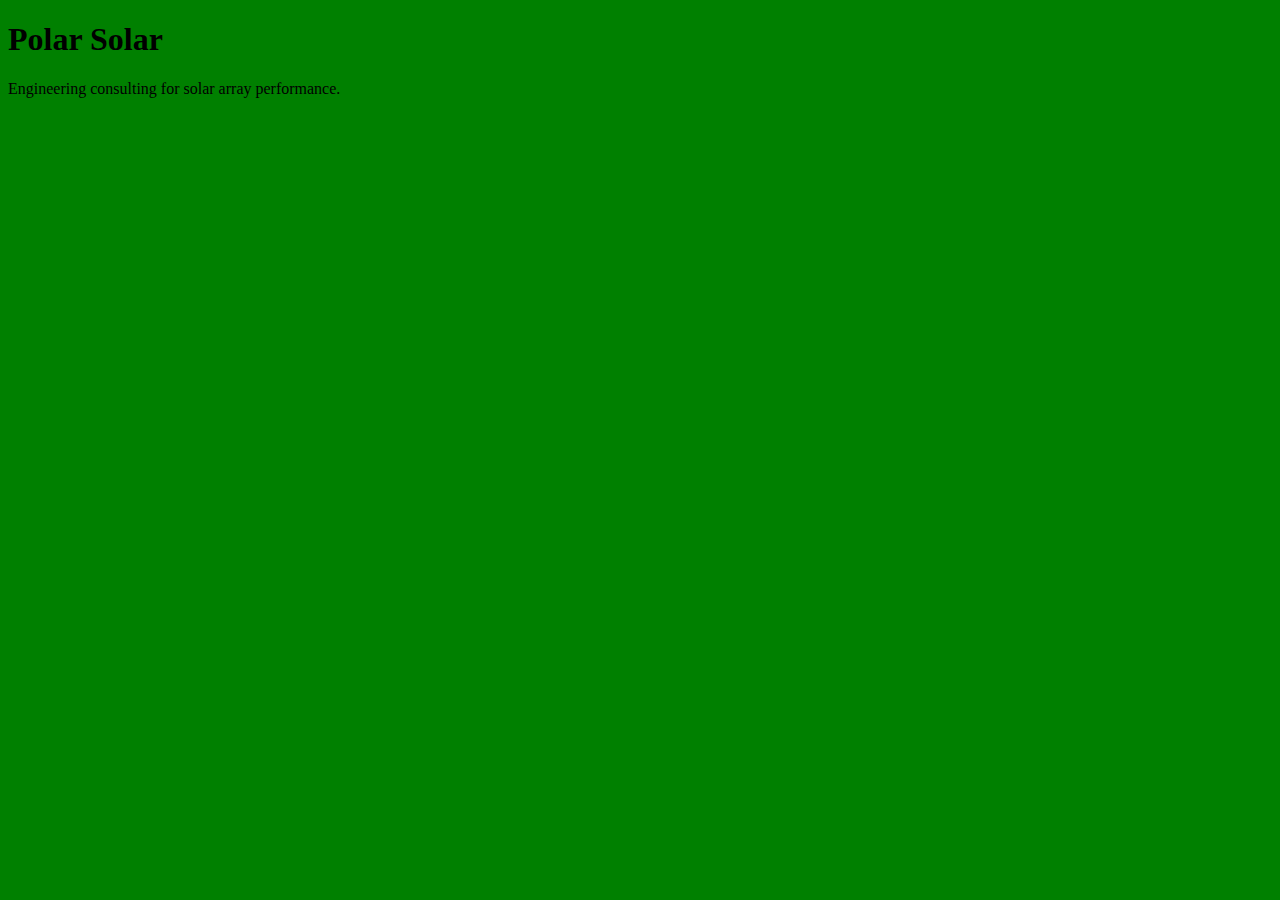
<file: unit_1/index.html>
<!DOCTYPE html>
<html>
	<head>
		<title>Polar Solar</title>
		<link rel="stylesheet" type="text/css" href="css/style.css">
	</head>
	
	<body>
		<h1>Polar Solar
		</h1>
		<p>Engineering consulting for solar array performance.</p> 

	</body>

</html>
</file>
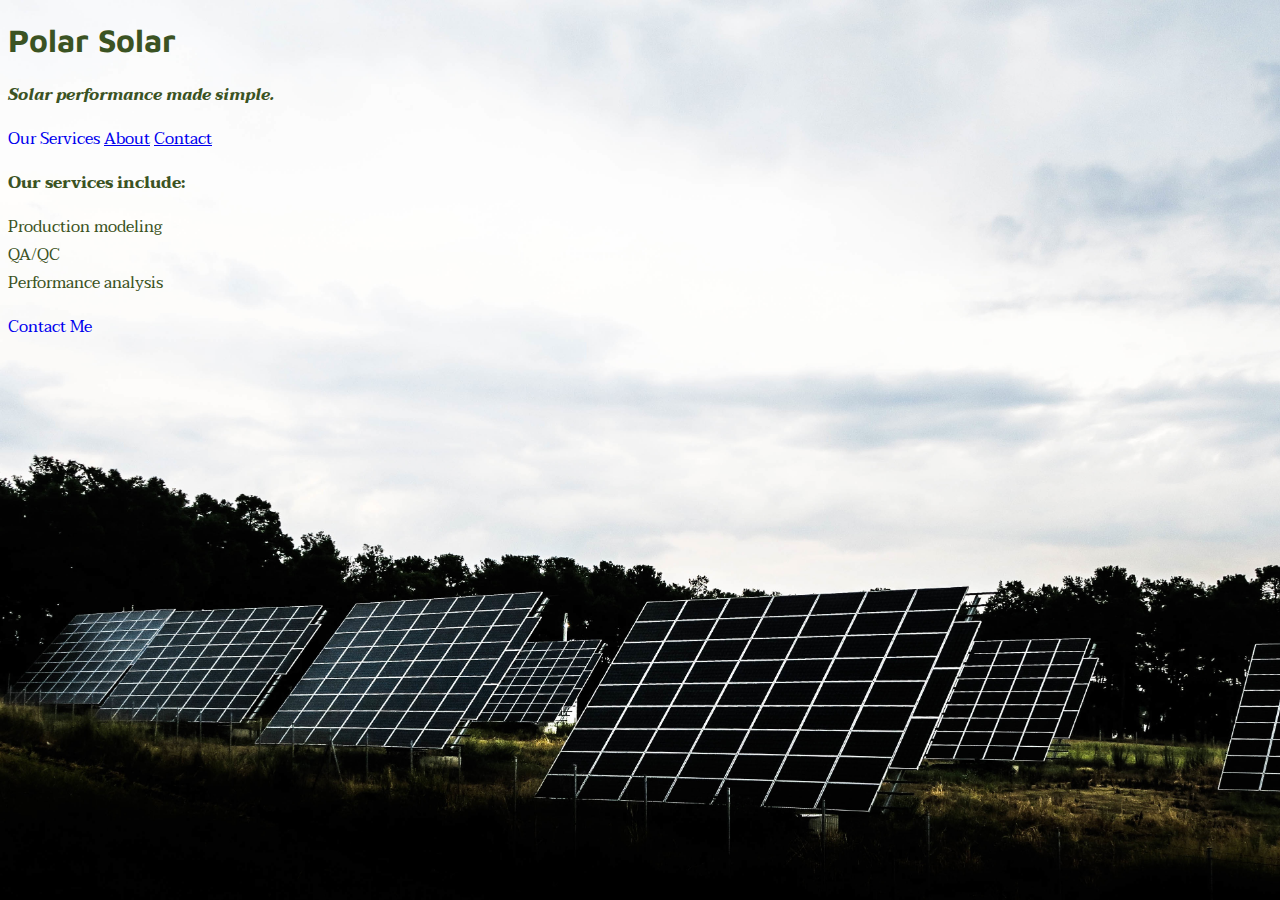
<file: unit_3/index.html>
<!DOCTYPE html>
<html>
	<head>
		<title>Polar Solar</title>
		<link rel="stylesheet" type="text/css" href="css/style.css">

	</head>
	
	<body>
		<h1>Polar Solar</h1>
		<p id="slogan">Solar performance made simple.</p> 

		<a id="navbar" href="#">Our Services</a>
		<a href="#">About</a>
		<a href="#">Contact</a>

	<!-- 	<img src="images/solar.jpg" alt="solar array in field" title="solar panel field"> -->
		<p>Our services include:
<ul>
	<li>Production modeling</li>
	<li>QA/QC</li>
	<li>Performance analysis</li>
</ul>
		</p>
		<a id="mailto" href="mailto:zoemdelmar@gmail.com">Contact Me</a>

	</body>

</html>
</file>
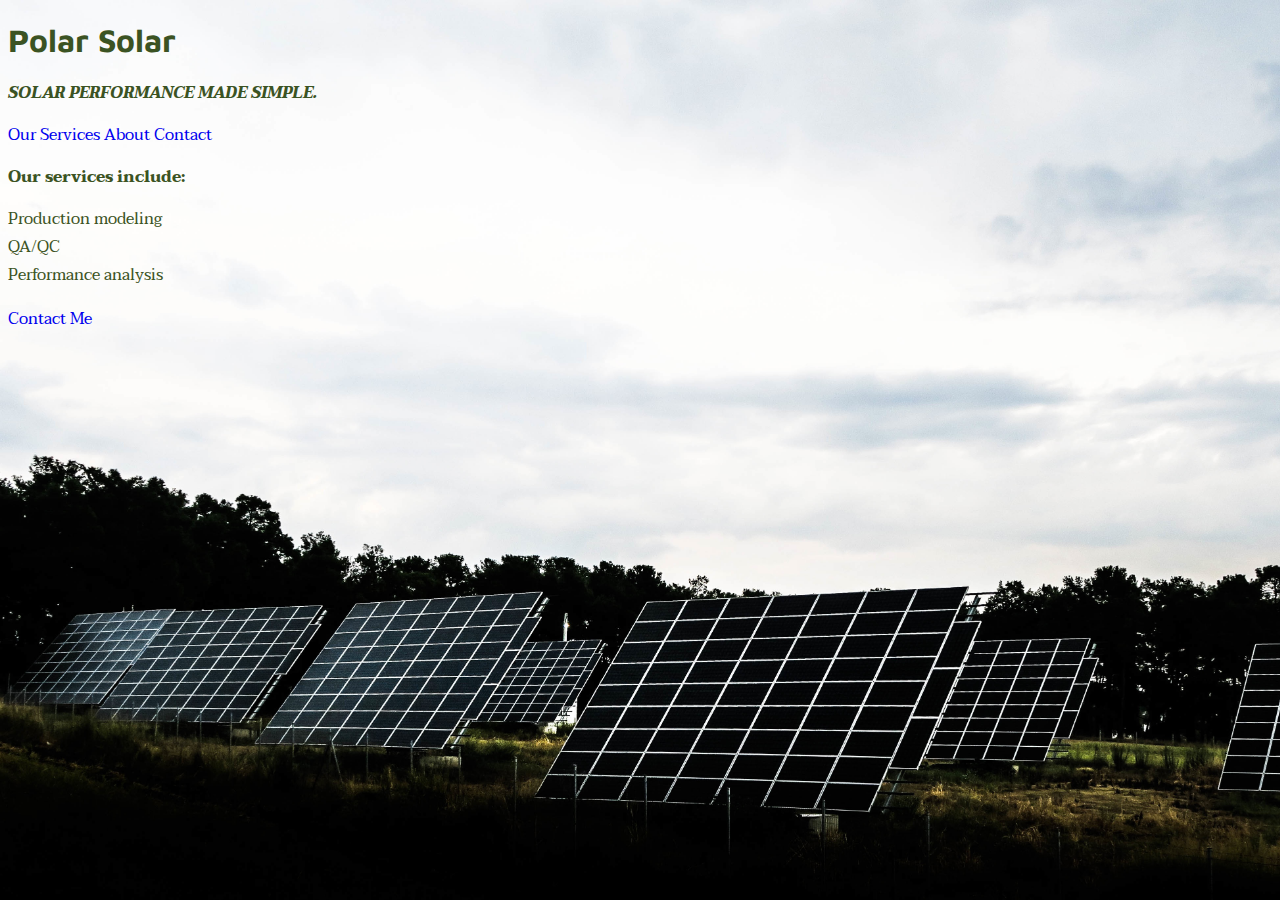
<file: unit_4/index.html>
<!DOCTYPE html>
<html>
	<head>
		<title>Polar Solar</title>
		<link rel="stylesheet" type="text/css" href="css/style.css">

	</head>
	
	<body>
		<h1>Polar Solar</h1>
		<p id="slogan">Solar performance made simple.</p> 

		<a class="navbar" href="#">Our Services</a>
		<a class="navbar" href="#">About</a>
		<a class="navbar" href="#">Contact</a>

	<!-- 	<img src="images/solar.jpg" alt="solar array in field" title="solar panel field"> -->
		<p>Our services include:
<ul>
	<li>Production modeling</li>
	<li>QA/QC</li>
	<li>Performance analysis</li>
</ul>
		</p>
		<a id="mailto" href="mailto:zoemdelmar@gmail.com">Contact Me</a>

	</body>

</html>
</file>
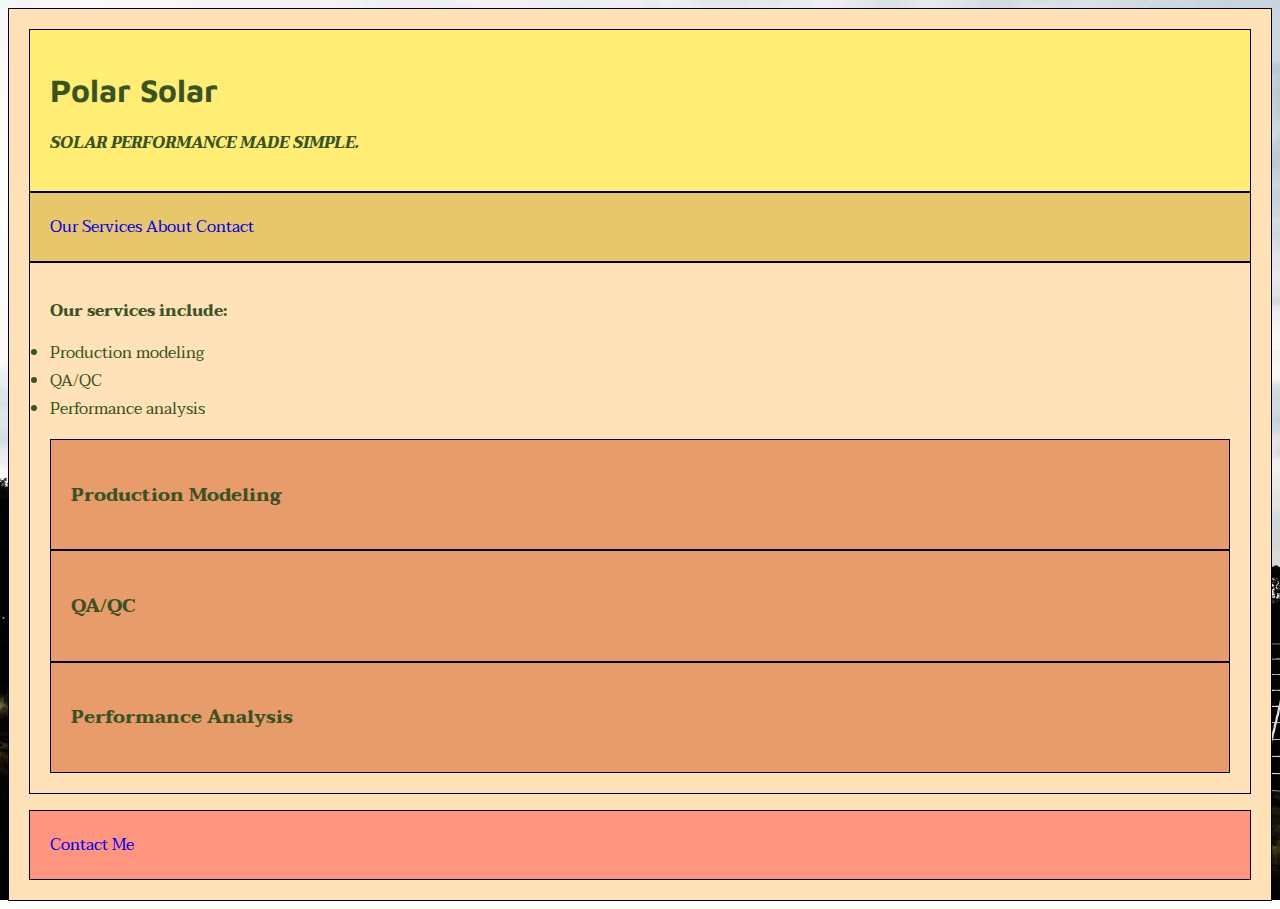
<file: unit_5/index.html>
<!DOCTYPE html>
<html>
	<head>
		<title>Polar Solar</title>
		<link rel="stylesheet" type="text/css" href="css/style.css">

	</head>
	
	<body>
	<div class="wrapper">
		<header><h1>Polar Solar</h1>
			<p id="slogan">Solar performance made simple.</p> 
		</header>
	<nav>
		<a class="navbar" href="#">Our Services</a>
		<a class="navbar" href="#">About</a>
		<a class="navbar" href="#">Contact</a>
		</nav>

	<!-- 	<img src="images/solar.jpg" alt="solar array in field" title="solar panel field"> -->
	<main>
	<section id="one">
		<p>Our services include:
<ul>
	<li>Production modeling</li>
	<li>QA/QC</li>
	<li>Performance analysis</li>
</ul>

		<article id="Production">
			<h3>Production Modeling</h3>
		</article>

		<article id="QA">
			<h3>QA/QC</h3>
		</article>

		<article id="Performance">
			<h3>Performance Analysis</h3>
		</article>

	</section>
		</p>

		</main>	

	<footer>
		<a id="mailto" href="mailto:zoemdelmar@gmail.com">Contact Me</a>
	</footer>	

</div>
	</body>

</html>
</file>
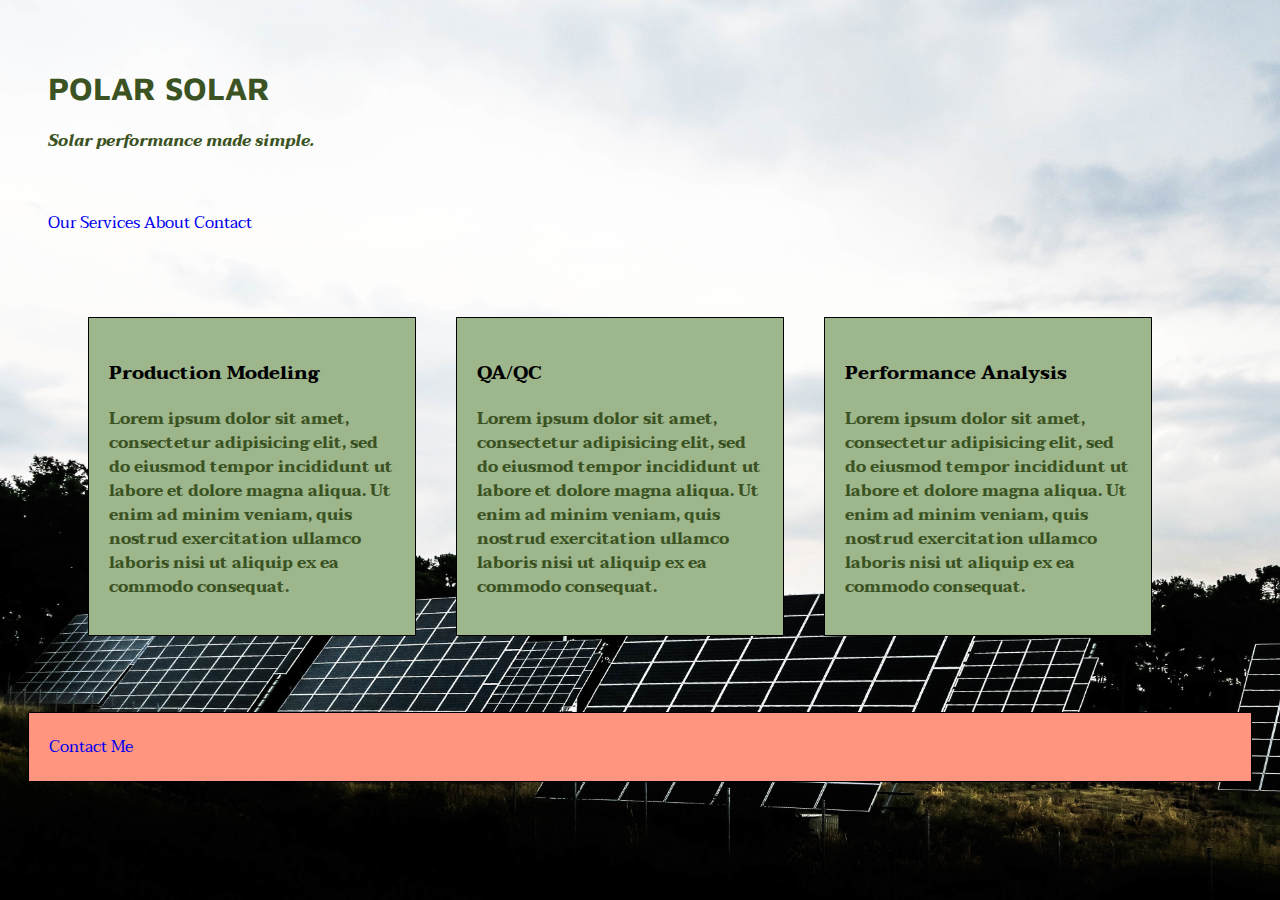
<file: unit_6/index.html>
<!DOCTYPE html>
<html>
	<head>
		<title>Polar Solar</title>
		<link rel="stylesheet" type="text/css" href="css/style.css">

	</head>
	
	<body>
	<div class="wrapper">
		<header><h1>Polar Solar</h1>
			<p id="slogan">Solar performance made simple.</p> 
		</header>
	<nav>
		<a class="navbar" href="#">Our Services</a>
		<a class="navbar" href="#">About</a>
		<a class="navbar" href="#">Contact</a>
		</nav>

	<!-- 	<img src="images/solar.jpg" alt="solar array in field" title="solar panel field"> -->
	<main>
	<div class="clearfix">
	
<section id="three_column" class="clearfix">
		<article id="left">
			<h3>Production Modeling</h3>
			<p>Lorem ipsum dolor sit amet, consectetur adipisicing elit, sed do eiusmod
			tempor incididunt ut labore et dolore magna aliqua. Ut enim ad minim veniam,
			quis nostrud exercitation ullamco laboris nisi ut aliquip ex ea commodo
			consequat. </p>
		</article>

		<article id="middle">
			<h3>QA/QC</h3>
			<p>Lorem ipsum dolor sit amet, consectetur adipisicing elit, sed do eiusmod
			tempor incididunt ut labore et dolore magna aliqua. Ut enim ad minim veniam,
			quis nostrud exercitation ullamco laboris nisi ut aliquip ex ea commodo
			consequat. </p>
		</article>

		<article id="right">
			<h3>Performance Analysis</h3>
			<p>Lorem ipsum dolor sit amet, consectetur adipisicing elit, sed do eiusmod
			tempor incididunt ut labore et dolore magna aliqua. Ut enim ad minim veniam,
			quis nostrud exercitation ullamco laboris nisi ut aliquip ex ea commodo
			consequat. </p>
		</article>
		</div>

	</section>
		</p>

		</main>	

	<footer>
		<a id="mailto" href="mailto:zoemdelmar@gmail.com">Contact Me</a>
	</footer>	

</div>
	</body>

</html>
</file>
<file: unit_1/css/style.css>
body {background-color: green}

h1, p {color: black}
</file>
<file: unit_3/css/style.css>
@import url('https://fonts.googleapis.com/css?family=Maven+Pro:700|Taviraj');

body {

  background: url("../images/solar.jpg");
  background-size: cover;
  background-attachment: fixed;
	color: #3B5323;
	font-family: 'Taviraj', serif;
}

h1	{
	color: #3B5323;
	font-weight: bold;
	font-family: 'Maven Pro', sans-serif;

}

p {color: #3B5323;
	font-weight: bold;
	font-family: 'Taviraj', serif;
}

#navbar {
	text-decoration: none;
}

#slogan {
	font-style: italic;
	font-family: 'Taviraj', serif;
}

#mailto	{
	text-decoration: none;
}

*	{
	padding: 0;
}
</file>
<file: unit_4/css/style.css>
@import url('https://fonts.googleapis.com/css?family=Maven+Pro:700|Taviraj');

body {

  background: url("../images/solar.jpg");
  background-size: cover;
  background-attachment: fixed;
	color: #3B5323;
	font-family: 'Taviraj', serif;
}

h1	{
	color: #3B5323;
	font-weight: bold;
	font-family: 'Maven Pro', sans-serif;

}

p {color: #3B5323;
	font-weight: bold;
	font-family: 'Taviraj', serif;
	line-height: 1.5em;

}

.navbar {
	text-decoration: none;
}

#slogan {
	font-style: italic;
	font-family: 'Taviraj', serif;
	text-transform: uppercase;
}

#mailto	{
	text-decoration: none;
}

*	{
	padding: 0;
}
</file>
<file: unit_5/css/style.css>
@import url('https://fonts.googleapis.com/css?family=Maven+Pro:700|Taviraj');

body, main {

  background: url("../images/solar.jpg");
  background-size: cover;
  background-attachment: fixed;
	color: #3B5323;
	font-family: 'Taviraj', serif;
}

h1	{
	color: #3B5323;
	font-weight: bold;
	font-family: 'Maven Pro', sans-serif;

}

p {color: #3B5323;
	font-weight: bold;
	font-family: 'Taviraj', serif;
	line-height: 1.5em;

}

.navbar {
	text-decoration: none;
}

#slogan {
	font-style: italic;
	font-family: 'Taviraj', serif;
	text-transform: uppercase;
}

#mailto	{
	text-decoration: none;
}

*	{
	padding: 0;
}

header {
	background-color: #FFED74;
	border: 1px black solid;
	padding: 20px;
}

nav {
    background-color: #E8C66A;
    border: 1px black solid;
    padding: 20px;
}

article {
    background-color: #E89C6C;
    border: 1px black solid;
    padding: 20px;
}

footer {
    background-color: #FF957E;
    border: 1px black solid;
    padding: 20px;
}

div {
    background-color: #FFE2B8;
    border: 1px black solid;
    padding: 20px;
}

section {
    background-color: #FFE2B8;
    border: 1px black solid;
    padding: 20px;
}

#three_column	{
	background-color: #000;
	 border: 1px black solid;
    padding: 20px;
}

  #left	{
  	background-color: violet;
    border: 1px black solid;
    padding: 20px;
    float: left;
    width: 25%;

  	}

 	#middle	{
	background-color: #violet;
    border: 1px black solid;
    padding: 20px;
    float: none;
    width: 25%;

  	}

  	#right	{
	background-color: #violet;
    border: 1px black solid;
    padding: 20px;
    float: right;
    width: 25%;

  	}

  .clearfix:after {
    visibility: hidden;
    display: block;
    font-size: 0;
    content: " ";
    clear: both;
    height: 0;
}
</file>
<file: unit_6/css/style.css>
@import url('https://fonts.googleapis.com/css?family=Maven+Pro:700|Taviraj');

body, main {

  background: url("../images/solar.jpg");
  background-size: cover;
  background-attachment: fixed;
	font-family: 'Taviraj', serif;
}

h1	{
	color: #3B5323;
	font-weight: bold;
	font-family: 'Maven Pro', sans-serif;
	text-transform: uppercase;

}

p {color: #3B5323;
	font-weight: bold;
	font-family: 'Taviraj', serif;
	line-height: 1.5em;

}

.navbar {
	text-decoration: none;
}

#slogan {
	font-style: italic;
	font-family: 'Taviraj', serif;

}

#mailto	{
	text-decoration: none;
}

*	{
	padding: 0;
}

header {
	padding: 20px;
}

nav {
   text-align: left;
   padding: 20px;

}

a:hover 	{

	text-decoration: underline;
}

article {
    padding: 20px;
}

footer {
    background-color: #FF957E;
    border: 1px black solid;
    padding: 20px;
}

div {

    padding: 20px;
}

section {
      padding: 20px;
}


#three_column	{
    padding: 20px;
}

  #left	{
  	background-color: #9DB68C;
    border: 1px black solid;
    padding: 20px;
    margin: 20px;
    float: left;
    width: 25%;

  	}

 	#middle	{
	background-color: #9DB68C;
    border: 1px black solid;
    padding: 20px;
    margin: 20px;
    float: left;
    width: 25%;

  	}

  	#right	{
	background-color: #9DB68C;
    border: 1px black solid;
    padding: 20px;
    margin: 20px;
    float: left;
    width: 25%;

  	}

  .clearfix:after {
    visibility: hidden;
    display: block;
    font-size: 0;
    content: " ";
    clear: both;
    height: 0;
}
</file>
